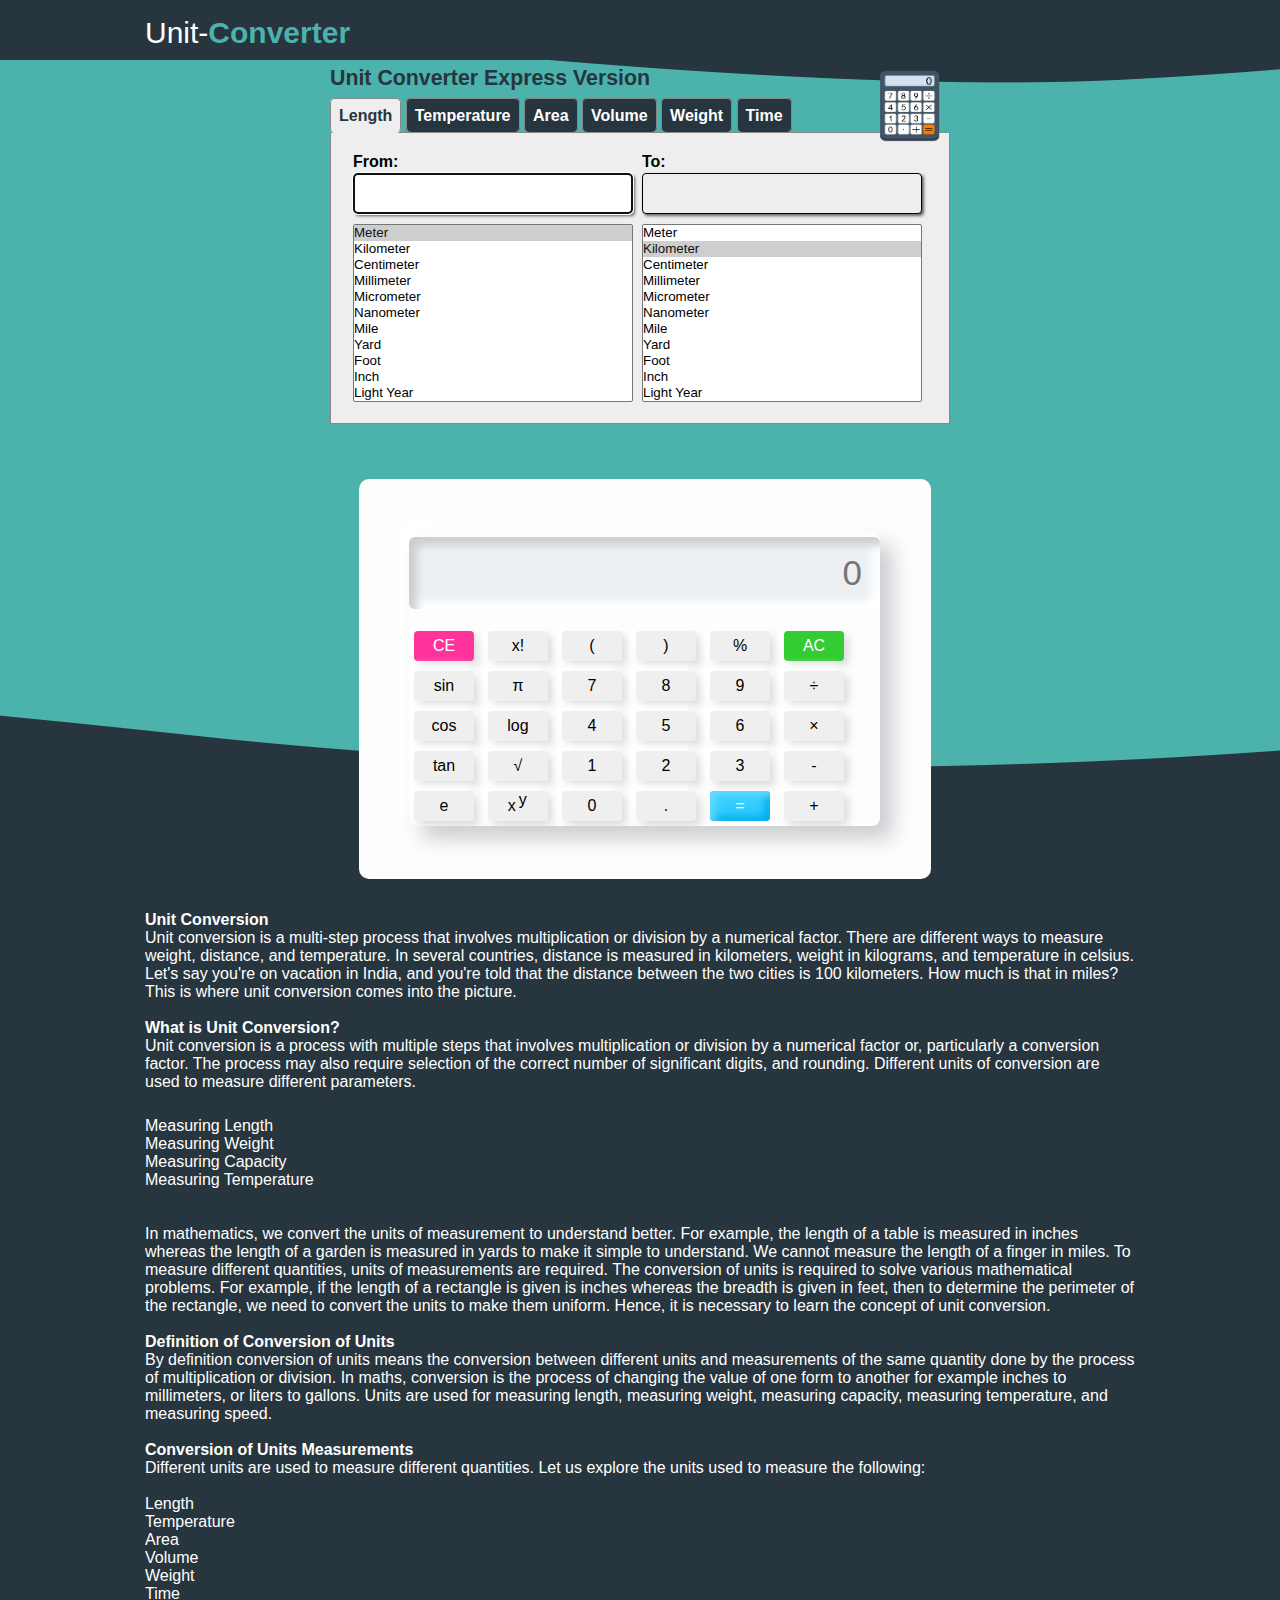
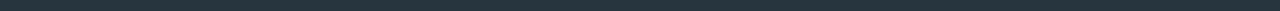
<file: index.html>
<!DOCTYPE html>
<html lang="en">

<head>
    <meta charset="UTF-8">
    <meta http-equiv="X-UA-Compatible" content="IE=edge">
    <meta name="viewport" content="width=device-width, initial-scale=1.0">
    <title>Unit Converter</title>
    <link rel="stylesheet" href="unit.css" />
</head>

<body>
    <div id="headerout">
        <div id="header">
            <a href="#" class="logo">Unit-<span>Converter</span></a>
        </div>
    </div>
    <div id="clear"></div>
    <div id="contentout">
        <div id="content">
            <img src="calculator.png" width="80" height="80" align="right" border="0" onClick="quickCaclShow('');">
            <h3>Unit Converter Express Version</h3>
            <div id="calculator" style="display:none;"></div>
            <div id="menu">
                <ul>
                    <li id="menuon"><a href="javascript:popMenu(&quot;Length&quot;);showSel(lA);">Length</a></li>
                    <li><a href="javascript:popMenu(&quot;Temperature&quot;);showSel(tA);">Temperature</a></li>
                    <li><a href="javascript:popMenu(&quot;Area&quot;);showSel(aA);">Area</a></li>
                    <li><a href="javascript:popMenu(&quot;Volume&quot;);showSel(vA);">Volume</a></li>
                    <li><a href="javascript:popMenu(&quot;Weight&quot;);showSel(wA);">Weight</a></li>
                    <li><a href="javascript:popMenu(&quot;Time&quot;);showSel(mA);">Time</a></li>
                </ul>
            </div>
            <script>
                var isMobile = false;
            </script>
            <div id="main">
                <table width="600" border="0" align="center" style="padding-top:5px; padding-left:20px; border-radius: 10px;">
                    <form name="calForm" style="border-radius: 5px;">
                        <tr>
                            <td width="300"><b>From:</b></td>
                            <td width="300"><b>To:</b></td>
                        </tr>
                        <tr>
                            <td><input type="text" name="fromVal" id="fromVal" onKeyUp="calcul();" class="ucinput"
                                    style="width:262px;" autofocus></td>
                            <td><input type="text" name="toVal" style="width:262px;background-color:#eeeeee;"
                                    class="ucinput" readonly></td>
                        </tr>
                        <tr>
                            <td style="padding-top:8px;"><select name="calFrom" id="calFrom" onChange="calcul();"
                                    size="11" class="ucselect" style="width:280px;"></select></td>
                            <td style="padding-top:8px;"><select name="calTo" id="calTo" size="11" onChange="calcul();"
                                    class="ucselect" style="width:280px;"></select></td>
                        </tr>
                    </form>
                </table>
                <br>
                <div id="calResults"></div>
            </div>
        </div>
    </div>
    <div class="frame"><iframe src="calc.html" height="400px" width="45%" frameborder="no" style="border-radius: 10px;"></iframe></div>
    <div id="para-content">
        <br>
        <p><b>Unit Conversion</b><br>
            Unit conversion is a multi-step process that involves multiplication or division by a numerical factor.
            There are different ways to measure weight, distance, and temperature. In several countries, distance is
            measured in kilometers, weight in kilograms, and temperature in celsius. Let's say you're on vacation in
            India, and you're told that the distance between the two cities is 100 kilometers. How much is that in
            miles? This is where unit conversion comes into the picture.
            <br><br>
            <b>What is Unit Conversion?</b><br>
            Unit conversion is a process with multiple steps that involves multiplication or division by a numerical
            factor or, particularly a conversion factor. The process may also require selection of the correct
            number of
            significant digits, and rounding. Different units of conversion are used to measure different
            parameters.
            <br><br>
        <ul>
            <li>Measuring Length</li>
            <li>Measuring Weight</li>
            <li>Measuring Capacity</li>
            <li>Measuring Temperature</li>
        </ul><br><br>
        In mathematics, we convert the units of measurement to understand better. For example, the length of a table
        is
        measured in inches whereas the length of a garden is measured in yards to make it simple to understand. We
        cannot measure the length of a finger in miles. To measure different quantities, units of measurements are
        required.

        The conversion of units is required to solve various mathematical problems. For example, if the length of a
        rectangle is given is inches whereas the breadth is given in feet, then to determine the perimeter of the
        rectangle, we need to convert the units to make them uniform. Hence, it is necessary to learn the concept of
        unit conversion.
        <br><br>
        <b>Definition of Conversion of Units</b><br>
        By definition conversion of units means the conversion between different units and measurements of the same
        quantity done by the process of multiplication or division. In maths, conversion is the process of changing
        the
        value of one form to another for example inches to millimeters, or liters to gallons. Units are used for
        measuring length, measuring weight, measuring capacity, measuring temperature, and measuring speed.
        <br><br>
        <b>Conversion of Units Measurements</b><br>
        Different units are used to measure different quantities. Let us explore the units used to measure the
        following:
        <br><br>
        <ul>
            <li>Length</li>
            <li>Temperature</li>
            <li>Area</li>
            <li>Volume</li>
            <li>Weight</li>
            <li>Time</li>
        </ul>
        </p>

        <script src="unit.js" async></script>
    </div>

</body>

</html>
</file>
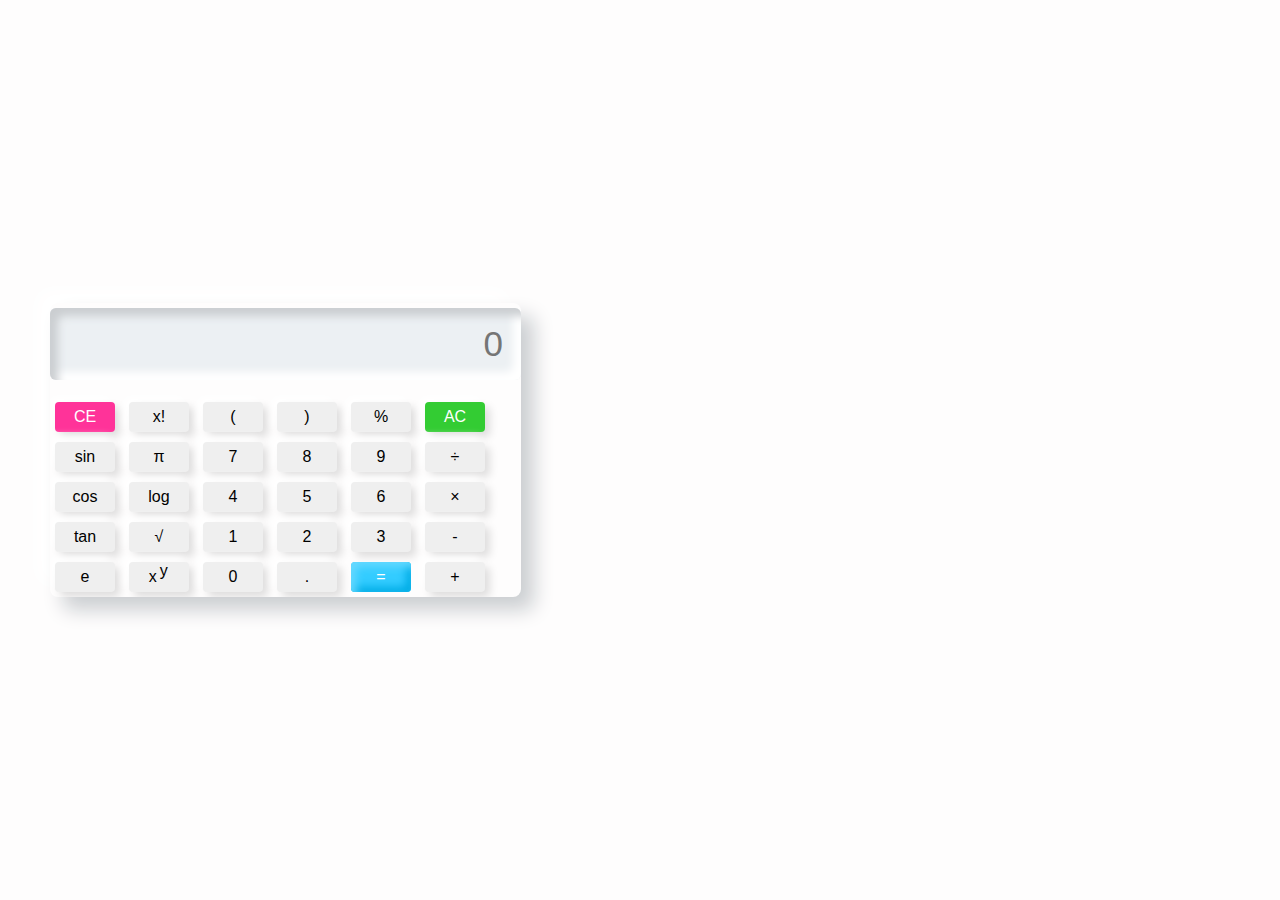
<file: calc.html>
<!DOCTYPE html>
<html lang="en">

<head>
    <meta charset="UTF-8">
    <meta name="viewport" content="width=device-width, initial-scale=1.0">
    <title>Nemorphism calci</title>
    <link rel="stylesheet" type="text/css"
        href="https://stackpath.bootstrapcdn.com/font-awesome/4.7.0/css/font-awesome.min.css">
</head>
<style>
    body {
        padding: 0;
        margin: 0;
        display: flex;
        align-items: center;
        min-height: 100vh;
        user-select: none;
        background: #fefdfd;
    }

    .calculation {
        margin-left: 1.8em;
        padding-top:5px;
        margin-left:50px;
        overflow:auto;
        border-radius: 8px;
        box-shadow: 13px 13px 20px #cbced1,
            -13px -13px 20px #ffffff;
    }

    .number {
        width: 100%;
        margin-top: 1.7em;
        display: flex;
        justify-content: center;
        align-items: center;
        flex-direction: column;
    }

    .row button {
        width: 60px;
        height: 30px;
        font-size: 16px;
        border: none;
        outline: none;
        margin: 5px;
        border-radius: 4px;
        transition: .1s;
        box-shadow: 5px 5px 8px #00000020,
            -5px -5px 8px #ffff;
    }

    .row button:hover {
        box-shadow: inset 5px 5px 8px rgba(16, 16, 16, .1),
            inset -5px -5px 8px #fff;
        background: #fff;
    }

    .display #screen {
        margin-bottom: .5em;
        width: auto;
        height: 70px;
        font-size: 35px;
        outline: none;
        border: none;
        text-align: right;
        padding-right: .5em;
        background: #ecf0f3;
        border-radius: 6px;
        box-shadow: inset 8px 8px 8px #cbced1,
            inset -8px -8px 8px #ffffff;
    }

    #eval {
        background: #33ccff;
        color: #fff;
        box-shadow: inset 5px 5px 8px #66d9ff,
            inset -5px -5px 8px #00ace6;
    }

    #eval:hover {
        box-shadow: inset 5px 5px 8px #00ace6,
            inset -5px -5px 8px #00ace6;
    }

    #ac {
        background: #33cc33;
        color: #fff;
    }

    #ac:hover {
        box-shadow: inset 5px 5px 8px #2eb82e,
            inset -5px -5px 8px #33cc33;
    }

    #ce {
        background: #ff3399;
        color: #fff;
    }

    #ce:hover {
        box-shadow: inset 5px 5px 8px #e60073,
            inset -5px -5px 8px #ff3399;
    }
</style>

<body>

    <div class="calculation">
        <div class="display">
            <input id="screen" type="text" placeholder="0">
        </div>

        <div class="btns">
            <div class="row">
                <button id="ce" onclick="backspc()">CE</button>
                <button onclick="fact()">x!</button>
                <button class="btn">(</button>
                <button class="btn">)</button>
                <button class="btn">%</button>
                <button id="ac" onclick="screen.value=''">AC</button>
            </div>

            <div class="row">
                <button onclick="sin()">sin</button>
                <button onclick="pi()">π</button>
                <button class="btn">7</button>
                <button class="btn">8</button>
                <button class="btn">9</button>
                <button class="btn">÷</button>
            </div>

            <div class="row">
                <button onclick="cos()">cos</button>
                <button onclick="log()">log</button>
                <button class="btn">4</button>
                <button class="btn">5</button>
                <button class="btn">6</button>
                <button class="btn">×</button>
            </div>

            <div class="row">
                <button onclick="tan()">tan</button>
                <button onclick="sqrt()">√</button>
                <button class="btn">1</button>
                <button class="btn">2</button>
                <button class="btn">3</button>
                <button class="btn">-</button>
            </div>

            <div class="row">
                <button onclick="e()">e</button>
                <button onclick="pow()">x <span style="position: relative; bottom: .4em; right: .1em;">y</span>
                </button>
                <button class="btn">0</button>
                <button class="btn">.</button>
                <button id="eval" onclick="screen.value=eval(screen.value)">=</button>
                <button class="btn">+</button>
            </div>
        </div>
    </div>
</body>
<script>
    var screen = document.querySelector('#screen');
    var btn = document.querySelectorAll('.btn');

    /*============ For getting the value of btn, Here we use for loop ============*/
    for (item of btn) {
        item.addEventListener('click', (e) => {
            btntext = e.target.innerText;

            if (btntext == '×') {
                btntext = '*';
            }

            if (btntext == '÷') {
                btntext = '/';
            }
            screen.value += btntext;
        });
    }

    function sin() {
        screen.value = Math.sin(screen.value);
    }

    function cos() {
        screen.value = Math.cos(screen.value);
    }

    function tan() {
        screen.value = Math.tan(screen.value);
    }

    function pow() {
        screen.value = Math.pow(screen.value, 2);
    }

    function sqrt() {
        screen.value = Math.sqrt(screen.value, 2);
    }

    function log() {
        screen.value = Math.log(screen.value);
    }

    function pi() {
        screen.value = 3.14159265359;
    }

    function e() {
        screen.value = 2.71828182846;
    }

    function fact() {
        var i, num, f;
        f = 1
        num = screen.value;
        for (i = 1; i <= num; i++) {
            f = f * i;
        }

        i = i - 1;

        screen.value = f;
    }

    function backspc() {
        screen.value = screen.value.substr(0, screen.value.length - 1);
    }
</script>

</html>
</file>
<file: unit.css>
*,
*::before,
*::after{
    padding: 0;
    margin: 0;
}

body{
    background-color:#27353E;
    background-image: url('Rectangle\ 2.png');
    margin:0px;
    padding:0px;
    border:0;
    text-align: center;
    background-repeat: no-repeat;
}

p,td,div,span {
    font-family:arial,helvetica,sans-serif;
    font-size:12pt;color:#000;
}

p{
    margin:5px 0 8px 0;
    color: white;
}
.frame{
    margin-top: 40px;
    padding-left: 10px;
}

img{
    border:0px;
}

h1{
    color:#27353E;
    font-size:20pt;
    font-weight:bold;
    padding:0;
    margin:12px 0;
}

h2{
    font-size:18pt;
    font-weight:bold;
    color:#27353E;
    padding:0; margin-bottom: 2px;
}

h3{
    font-size:16pt;
    font-weight:bold;
    color:#27353E;
}

h3 a{
    color:#27353E;
}

h3 a:hover{
    text-decoration:none;
}

h4{
    font-size:13pt;
    font-weight: bold;
    padding:0; 
    margin: 0px;
}

a{
    color:#27353E;
    text-decoration:underline;
}

a:hover{
    text-decoration:none;
}

#clear{
    margin-left: auto;
    margin-right: auto;
    clear: both;
    height: 1px;
}

#headerout{
    background:#27353E;
    text-align: center;
}

#header{
    width:990px;
    height:60px;
    background:#27353E;
    padding:0px;
    margin-left: auto;
    margin-right: auto;
    text-align: left;
    overflow:auto;
}

.logo{
    padding: 16px 0px 0px 0px;
    width:300px;
    float:left;
    color: white;
    text-decoration: none;
    font-size: 30px;
}


.logo span{
    color: #4BB2AC;
    font-size: 30px;
    font-weight: bold;
}


#contentout{
    width:620px;
    padding-top:5px;
    margin-left: auto;
    margin-right: auto;
    text-align: left;
    overflow:auto;
}
#para-content{
    width:990px;
    padding-top:5px;
    margin-left: auto;
    margin-right: auto;
    text-align: left;
    overflow:auto;
    color: white;
}
.cal{
    padding-top:5px;
    margin-left: auto;
    margin-right: auto;
    text-align: right;
    overflow:auto;
    padding-right: 500px;
}

#content{
    padding:0px 0px 15px 0px;
    width:620px;
    float:left;
}

#main{
	background-color: #eeeeee;
	border-bottom: 1px solid #888888;
	border-left: 1px solid #888888;
	border-right: 1px solid #888888;
}
#menu {
	font-size: 16px;
	margin: -16px 5px 5px 5px auto 5px auto;
	padding: 16px 0px 7px 0px;
	border-bottom: 1px solid #888888;
    border-radius: 5px;
}
#menu ul {
	margin: 0px;
	padding: 0px;
	list-style: none;
	text-align: left;
    border-radius: 5px;
}
#menu li {
	display: inline;
	margin-left: 0px;
    border-radius: 5px;
}
#menu a {
	padding: 8px;
	border: 1px solid #888888;
	border-bottom: 0px solid #888888;
	background-color: #27353E;
	text-decoration: none;
	font-weight: bold;
	color: #FFFFFF;
    border-radius: 5px;
}
#menu a:hover {
	background-color: #eeeeee;
	color: #27353E;
    border-radius: 5px;
}
#menuon {
	font-size: 16px;
	width: 500px;
	margin: 5px auto 5px auto;
	padding: 2px 0px 0px 0px;
	border-bottom: 1px solid #eeeeee;
}
#menuon ul {
	margin: 0px;
	padding: 0px;
	list-style: none;
	text-align: left;
}
#menuon li {
	display: inline;
	margin-left: 1px;
}
#menuon a {
	padding: 8px;
	border: 1px solid #888888;
	border-bottom: 1px solid #eeeeee;
	background-color: #eeeeee;
	text-decoration: none;
	font-weight: bold;
	color: #27353E;
}
#menuon a:hover {
	background-color: #eeeeee;
	color: #27353E;
}

.ucinput{
	width:258px;
	padding:8px;
	border: 1px solid #000;
	border-radius: 4px;
	box-shadow: 2px 2px 3px #666;
	font-size: 20px;
}

#calResults{
	border-radius: 5px;
	text-align:center;
}
</file>
